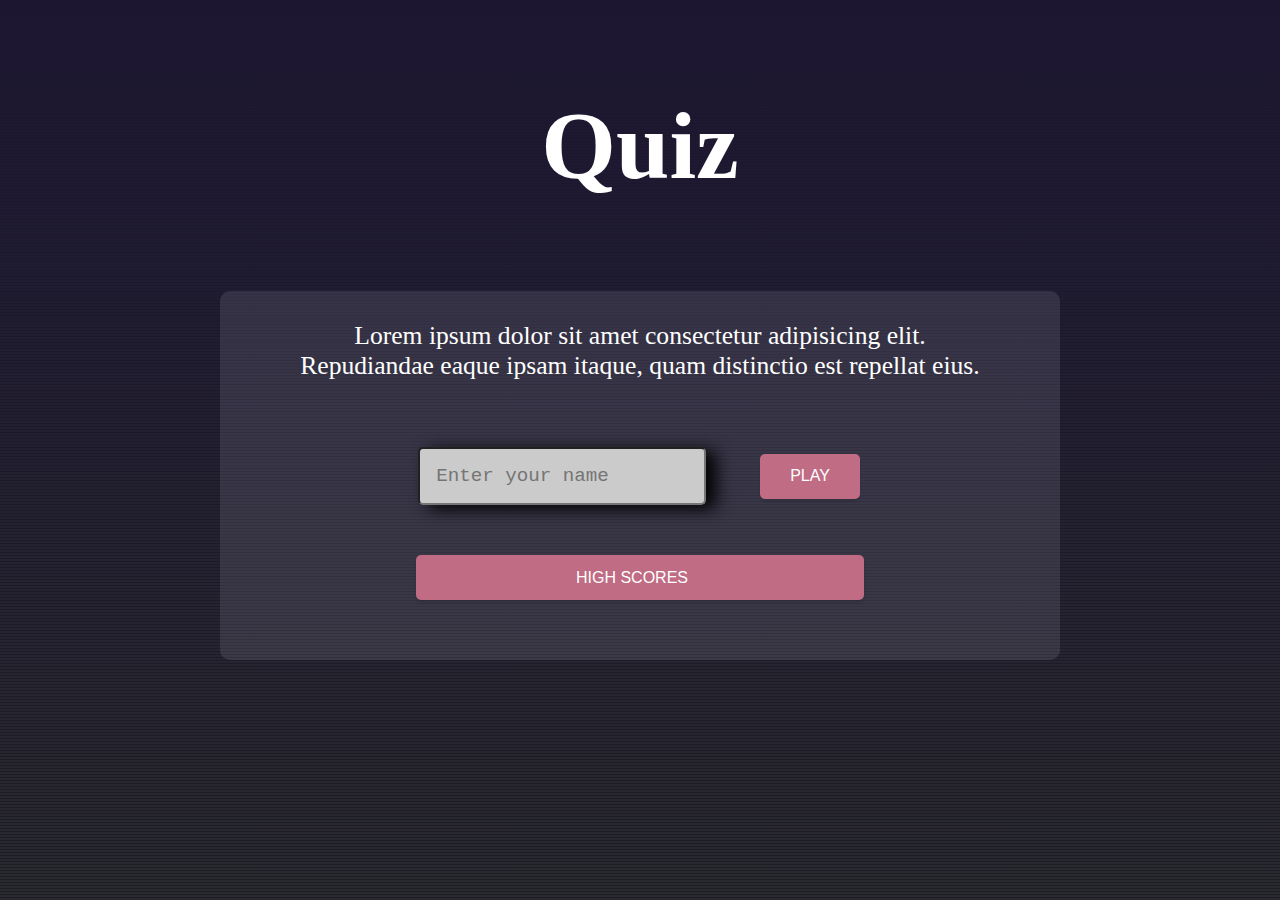
<file: AWS/index.html>
<!DOCTYPE html>
<html lang="en">
<head>
    <meta charset="UTF-8">
    <meta http-equiv="X-UA-Compatible" content="IE=edge">
    <meta name="viewport" content="width=device-width, initial-scale=1.0">
    <title>Document</title>
    <link rel="stylesheet" href="css/style.css">
</head>
<body>
    
    <!-- QUIZ ONE -->
    <div class="Quiz-container">
        <h1>Quiz</h1> 
    </div>
    <section class="section-1" id="section-1">
      <main>
        <div class="text-container">
            <p>Lorem ipsum dolor sit amet consectetur adipisicing elit. <br> Repudiandae eaque ipsam itaque, quam distinctio est repellat eius. </p>
            <!-- <label class="" for="one-a"><h2>Enter Your name</h2> </label> -->
            <input type="text" class="correct" id="one-a" name="yes-1" placeholder="Enter your name" >
            <a id="play-again" class="btn" href="game.html">Play</a>
            <a class="btn" id="highscore" href="highscores.html">High Scores</a>
        </div>
        <!-- <div id="home" class="highscore">           -->
        <!-- </div> -->
    </div>
      </main>
  </section>

  <script src="js/result.js"></script>
</body>
</html>
</file>
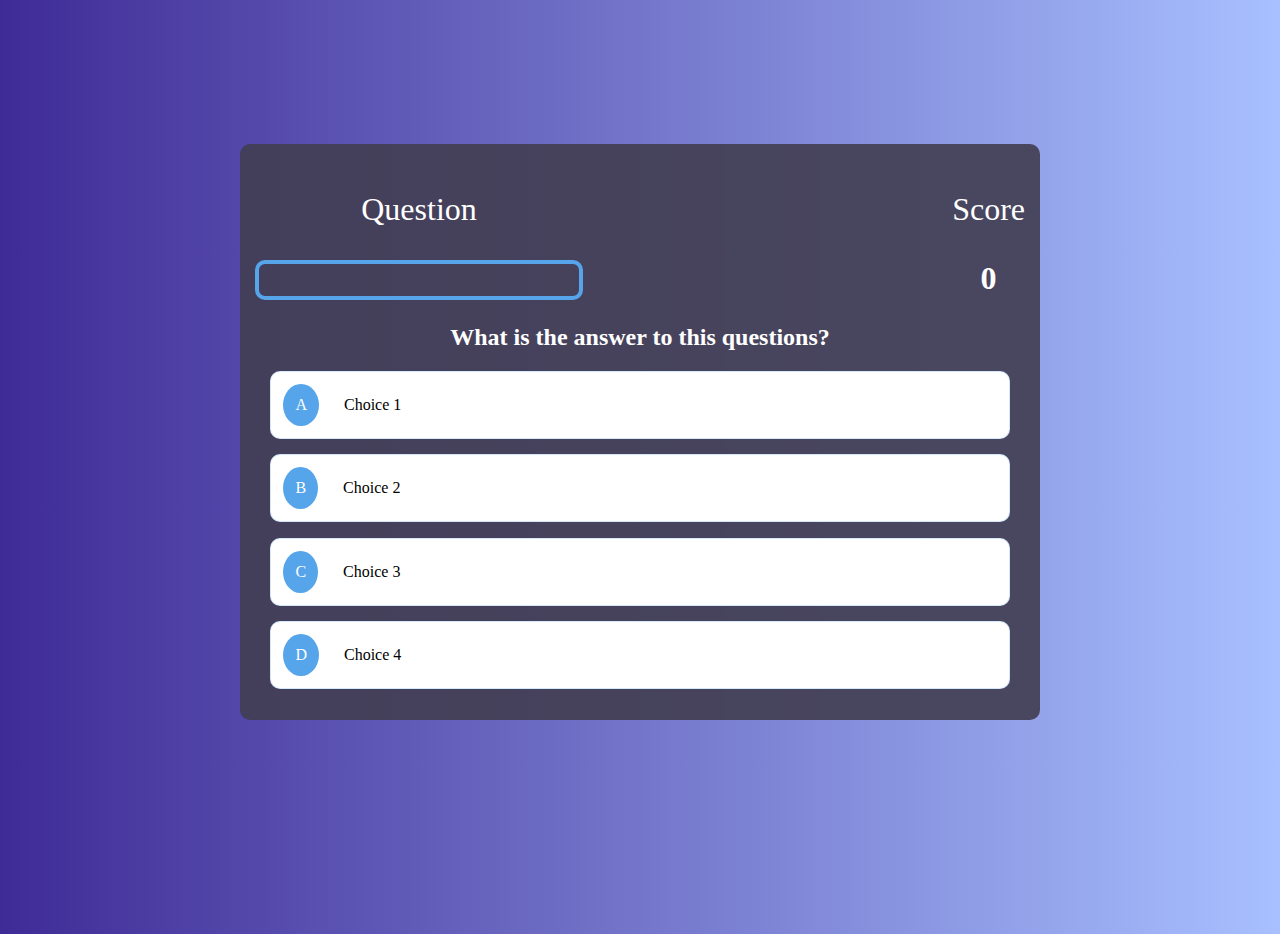
<file: AWS/game.html>
<!DOCTYPE html>
<html lang="en">
  <head>
    <meta charset="UTF-8" />
    <meta name="viewport" content="width=device-width, initial-scale=1.0" />
    <meta http-equiv="X-UA-Compatible" content="ie=edge" />
    <title>Quick Quiz - Play</title>
    <!-- <link rel="stylesheet" href="css/style.css" /> -->
    <link rel="stylesheet" href="css/game.css" />
  </head>
  <body>
    <section>
      <main>
    <div class="container">
      <div id="game" class="justify-center flex-column">
        <div id="hud">
          <div id="hud-item">
                    <ul id="highScoresList"></ul>
            <p id="progressText" class="hud-prefix">
              Question
            </p>
            <div id="progressBar">
              <div id="progressBarFull"></div>
            </div>
          </div>
          <div id="hud-item" class="hud-item-2">
              <p class="hud-prefix">
                Score
              </p>
              <h1 class="hud-main-text" id="score">
                0
              </h1>
            </div>
        </div>
        <h2 id="question">What is the answer to this questions?</h2>
        <div class="choice-container">
          <p class="choice-prefix">A</p>
          <p class="choice-text" data-number="1">Choice 1</p>
        </div>
        <div class="choice-container">
          <p class="choice-prefix">B</p>
          <p class="choice-text" data-number="2">Choice 2</p>
        </div>
        <div class="choice-container">
          <p class="choice-prefix">C</p>
          <p class="choice-text" data-number="3">Choice 3</p>
        </div>
        <div class="choice-container">
          <p class="choice-prefix">D</p>
          <p class="choice-text" data-number="4">Choice 4</p>
        </div>
      </div>
    </div>
    </main>
    </section>
    <script src="js/game.js"></script>
  </body>
</html>
</file>
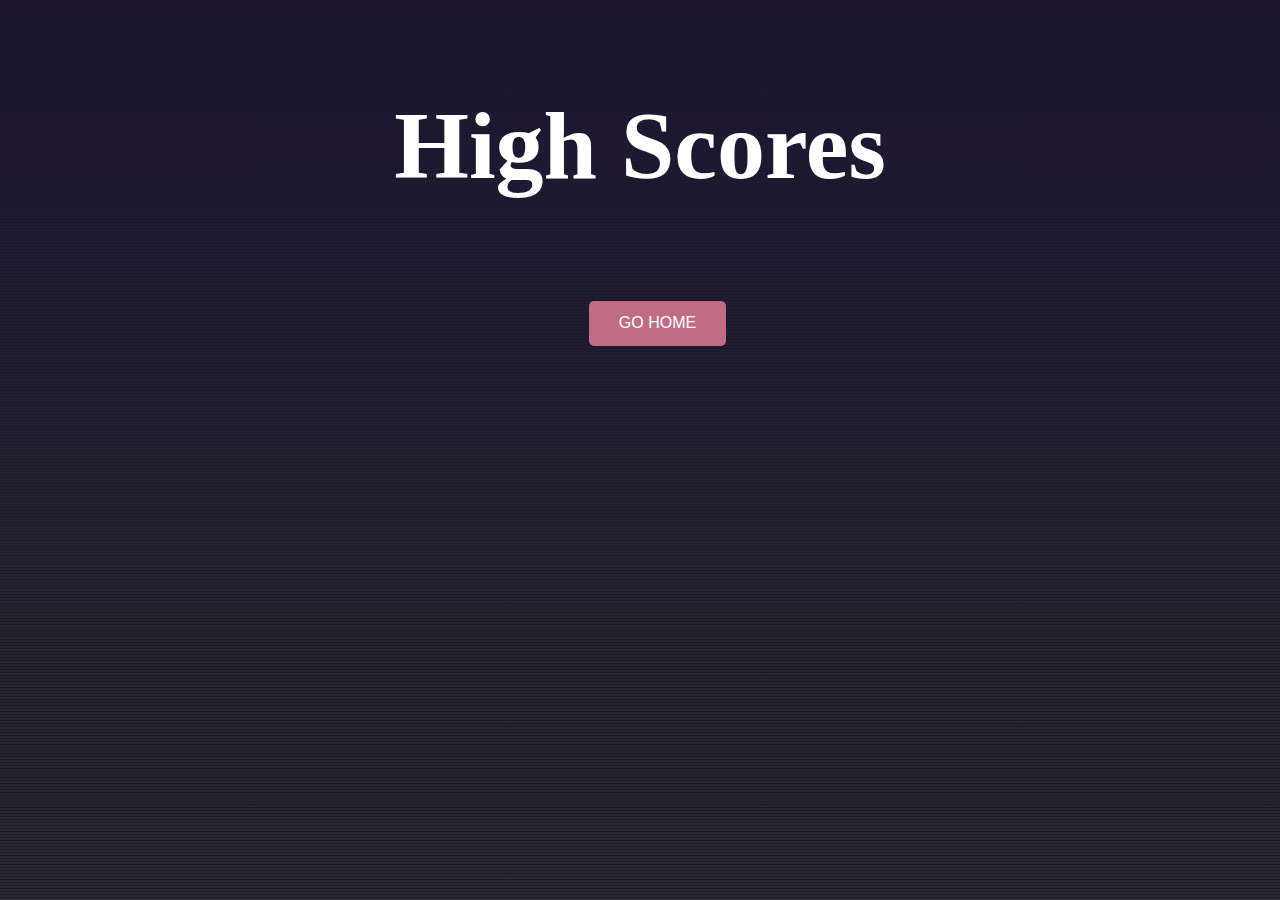
<file: AWS/highscores.html>
<!DOCTYPE html>
<html lang="en">
  <head>
    <meta charset="UTF-8" />
    <meta name="viewport" content="width=device-width, initial-scale=1.0" />
    <meta http-equiv="X-UA-Compatible" content="ie=edge" />
    <title>High Scores</title>
    <link rel="stylesheet" href="css/style.css" />
    <link rel="stylesheet" href="css/highscores.css" />
  </head>
  <body>
    <div class="container">
      <div id="highScores" class="flex-center flex-column">
        <h1 id="finalScore">High Scores</h1>
        <ul id="highScoresList"></ul>
        <a class="boton" href="index.html">Go Home</a>
      </div>
    </div>
    <script src="js/highscores.js"></script>
    <script src="js/game.js"></script>
  </body>
</html>
</file>
<file: AWS/css/style.css>
html {
  overflow: hidden;
  position: relative;
  height: 100%;
}

body {
  overflow: hidden;
  position: relative;
  height: 100%;
  background: linear-gradient(rgb(28, 22, 49), rgba(18, 18, 25, 0.9)), repeating-linear-gradient(0, transparent, transparent 2px, black 3px, black 3px);
  font-family: "Comfortaa", cursive;
  color: #fff;
  user-select: none;
  margin: 0;
  padding: 0;
  counter-reset: points;
}

section {
  overflow-y: hidden;
}

main {
  background: rgba(217, 214, 228, 0.12);
  border-radius: 10px;
  padding: 5px 20px 50px;
  width: 95%;
  max-width: 800px;
  margin: 0 auto 214px;
}

h1 {
  padding: 2%;
  text-align: center;
  font-size: 6rem;
}

.text-container {
  text-align: center;
}

p {
  font-size: 1.6rem;
}

input {
  font-size: 1.2rem;
  align-items: center;
  border-radius: 5px;
  box-shadow: 10px 4px 17px #000000;
  background: rgb(203, 203, 203);
  margin-bottom: 15px;
  margin: 40px;
  padding: 2%;
  margin-left: 1%;
  font-family: "Courier New", Courier, monospace;
  color: rgb(0, 0, 0);
}

#highscore {
  padding-left: 20%;
  padding-right: 22%;
}

.btn {
  display: inline-flex;
  align-items: center;
  background: #C06C84;
  box-shadow: 0 3px 2px 0 rgba(0, 0, 0, 0.1);
  border-radius: 5px;
  height: 45px;
  padding: 0 30px;
  margin: 10px;
  color: #fff;
  font-family: Lato, Arial, sans-serif;
  text-transform: uppercase;
  text-decoration: none;
}
.btn:hover {
  background: #ae4b67;
  box-shadow: 0 4px 17px rgba(0, 0, 0, 0.2);
  transform: translate3d(0, -2px, 0);
}

.choice-text {
  color: #000000;
}
</file>
<file: AWS/css/game.css>
/* HUD */
html {
  overflow: hidden;
  /* position: relative; */
}

body {
  overflow: hidden;
  /* position: relative; */
  background: #a8c0ff;
  background: -webkit-linear-gradient(to right, #3f2b96, #a8c0ff);
  background: linear-gradient(to right, #3f2b96, #a8c0ff);
  font-family: "Comfortaa", cursive;
  color: #fff;
  /* user-select: none; */
  margin: 0;
  padding: 0;
  /* counter-reset: points; */
}

section {
  margin: 5%;
  padding-top: 80px;
}

main {
  background: rgba(66, 62, 81, 0.908);
  border-radius: 10px;
  max-width: 800px;
  margin: 0 auto 214px;
}

#game {
  padding: 15px;
}

#question {
  text-align: center;
}

.choice-container {
  display: flex;
  margin: 2%;
  border: 0.1rem solid rgba(86, 165, 235, 0.25);
  border-radius: 10px;
  background-color: white;
  align-items: center;
  padding: 12px;
}
.choice-container:hover {
  cursor: pointer;
  box-shadow: 0 0.4rem 1.4rem 0 rgba(86, 185, 235, 0.807);
  transform: translateY(-0.1rem);
  transition: transform 150ms;
}

.choice-prefix {
  background-color: #56a5eb;
  color: white;
  padding: 0;
  margin: 0;
  padding: 12px;
  border-radius: 50%;
}

.choice-text {
  margin: 0;
  padding: 0;
  width: 100%;
  margin-left: 25px;
  color: black;
}

.correct {
  background-color: #28a745;
}

.incorrect {
  background-color: #dc3545;
}

#hud {
  display: flex;
  justify-content: space-between;
}

/* .hud-item-2 {
  display: flex;
  justify-content: center;
  gap: 2rem;
} */

.hud-prefix {
  text-align: center;
  font-size: 2rem;
}

.hud-main-text {
  text-align: center;
  margin-bottom: 10%;
}

#progressBar {
  width: 20rem;
  height: 2rem;
  border-radius: 10px;
  border: 0.3rem solid #56a5eb;
  /* margin: 8%; */
}

#progressBarFull {
  height: 2rem;
  background-color: #56a5eb;
  width: 0%;
}

@media screen and (max-width: 600px) {
  
  #progressBar {
    width: 20rem;
    height: 2rem;
    border-radius: 10px;
    border: 0.3rem solid #56a5eb;
    /* margin: 8%; */
  }

  .hud-item-2 {
    display: flex;
  }
}
</file>
<file: AWS/css/highscores.css>
#highScoresList {
  list-style: none;
  padding-left: 0;
  margin-bottom: 4rem;
  margin-left: 45%;
}

.high-score {
  font-size: 2.8rem;
  margin-bottom: 0.5rem;
}
.high-score:hover {
  transform: scale(1.025);
}

.boton {
  display: inline-flex;
  align-items: center;
  background: #C06C84;
  box-shadow: 0 3px 2px 0 rgba(0, 0, 0, 0.1);
  border-radius: 5px;
  height: 45px;
  padding: 0 30px;
  margin: 10px;
  margin-left: 46%;
  color: #fff;
  font-family: Lato, Arial, sans-serif;
  text-transform: uppercase;
  text-decoration: none;
}
.boton:hover {
  background: #ae4b67;
  box-shadow: 0 4px 17px rgba(0, 0, 0, 0.2);
}
</file>
